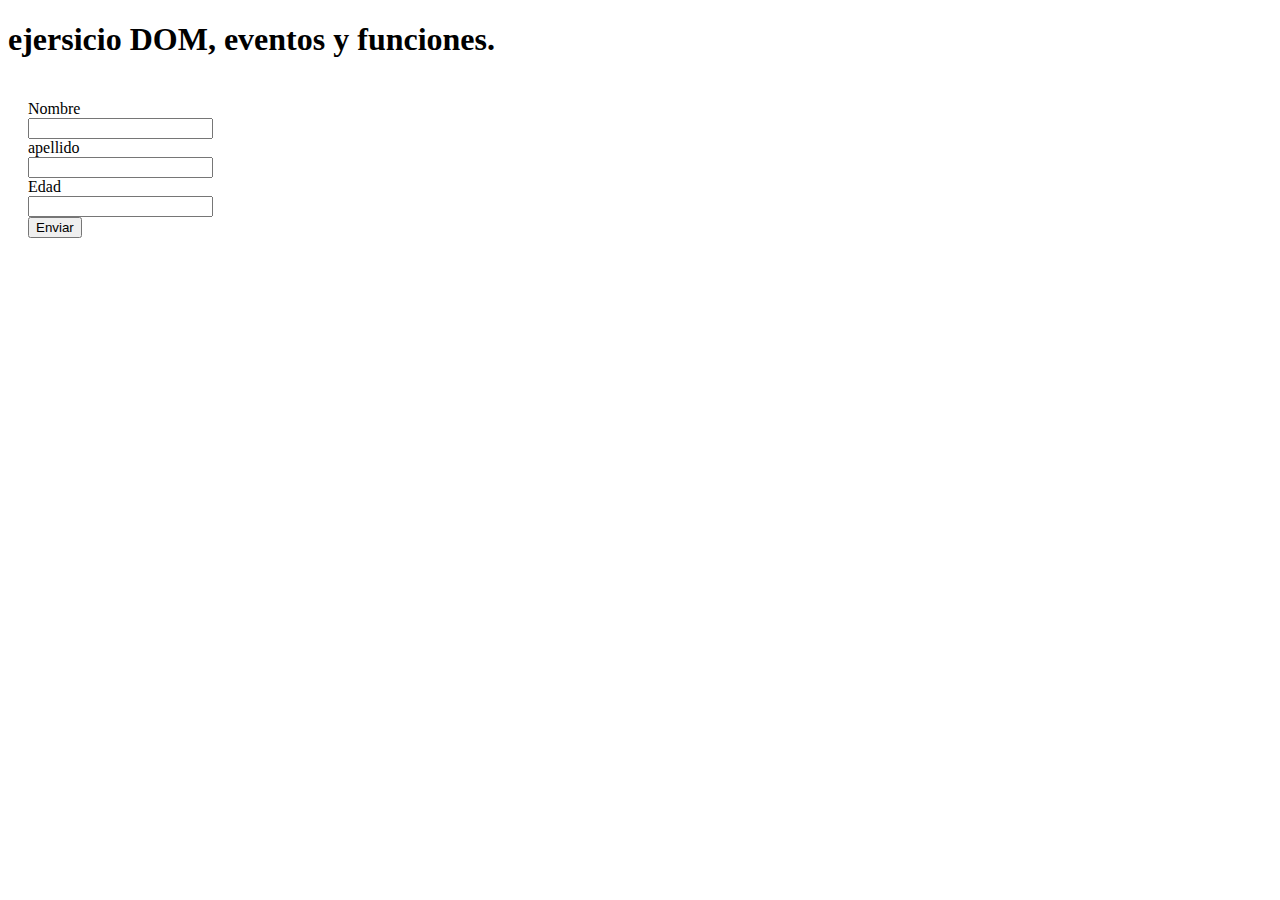
<file: index.html>
<!DOCTYPE html>
<html lang="en">
<head>
    <meta charset="UTF-8">
    <meta http-equiv="X-UA-Compatible" content="IE=edge">
    <meta name="viewport" content="width=device-width, initial-scale=1.0">
    <title>Document</title>
    <script src="js/app.js"></script>
    <style>
        .box{
            width: 250px;
            float: left;
            margin: 20px;
            height: 250px;
        }
        .box_dashed{
            border: 3px dashed black;
            padding: 5px;
        }
    </style>
</head>
<body>
    <h1>ejersicio DOM, eventos y funciones.</h1>
    <div class="box">
        <form action="" action="#" id="formulario" onsubmit="return false">

            <label for="nombre">Nombre</label><br>
            <input type="text"name="nombre" id="nombre"><br>

            <label for="apellidos">apellido</label><br>
            <input type="text" name="apellidos" id="apellidos"><br>

            <label for="edad">Edad</label><br>
            <input type="text" name="edad" id="edad"><br>

            <input type="submit" value="Enviar" id=""><br>


        </form>
    </div>

    <div class="box box_dashed">

        <h3>informacion del Usuario</h3>
        <hr>

        <p id = "p_nombre">
            nombre: <span></span>
        </p>

        <p id = "p_apellido">
            nombre: <span></span>
        </p>

        <p id = "p_edad">
            nombre: <span></span>
        </p>
    </div>
</body>
</html>
</file>
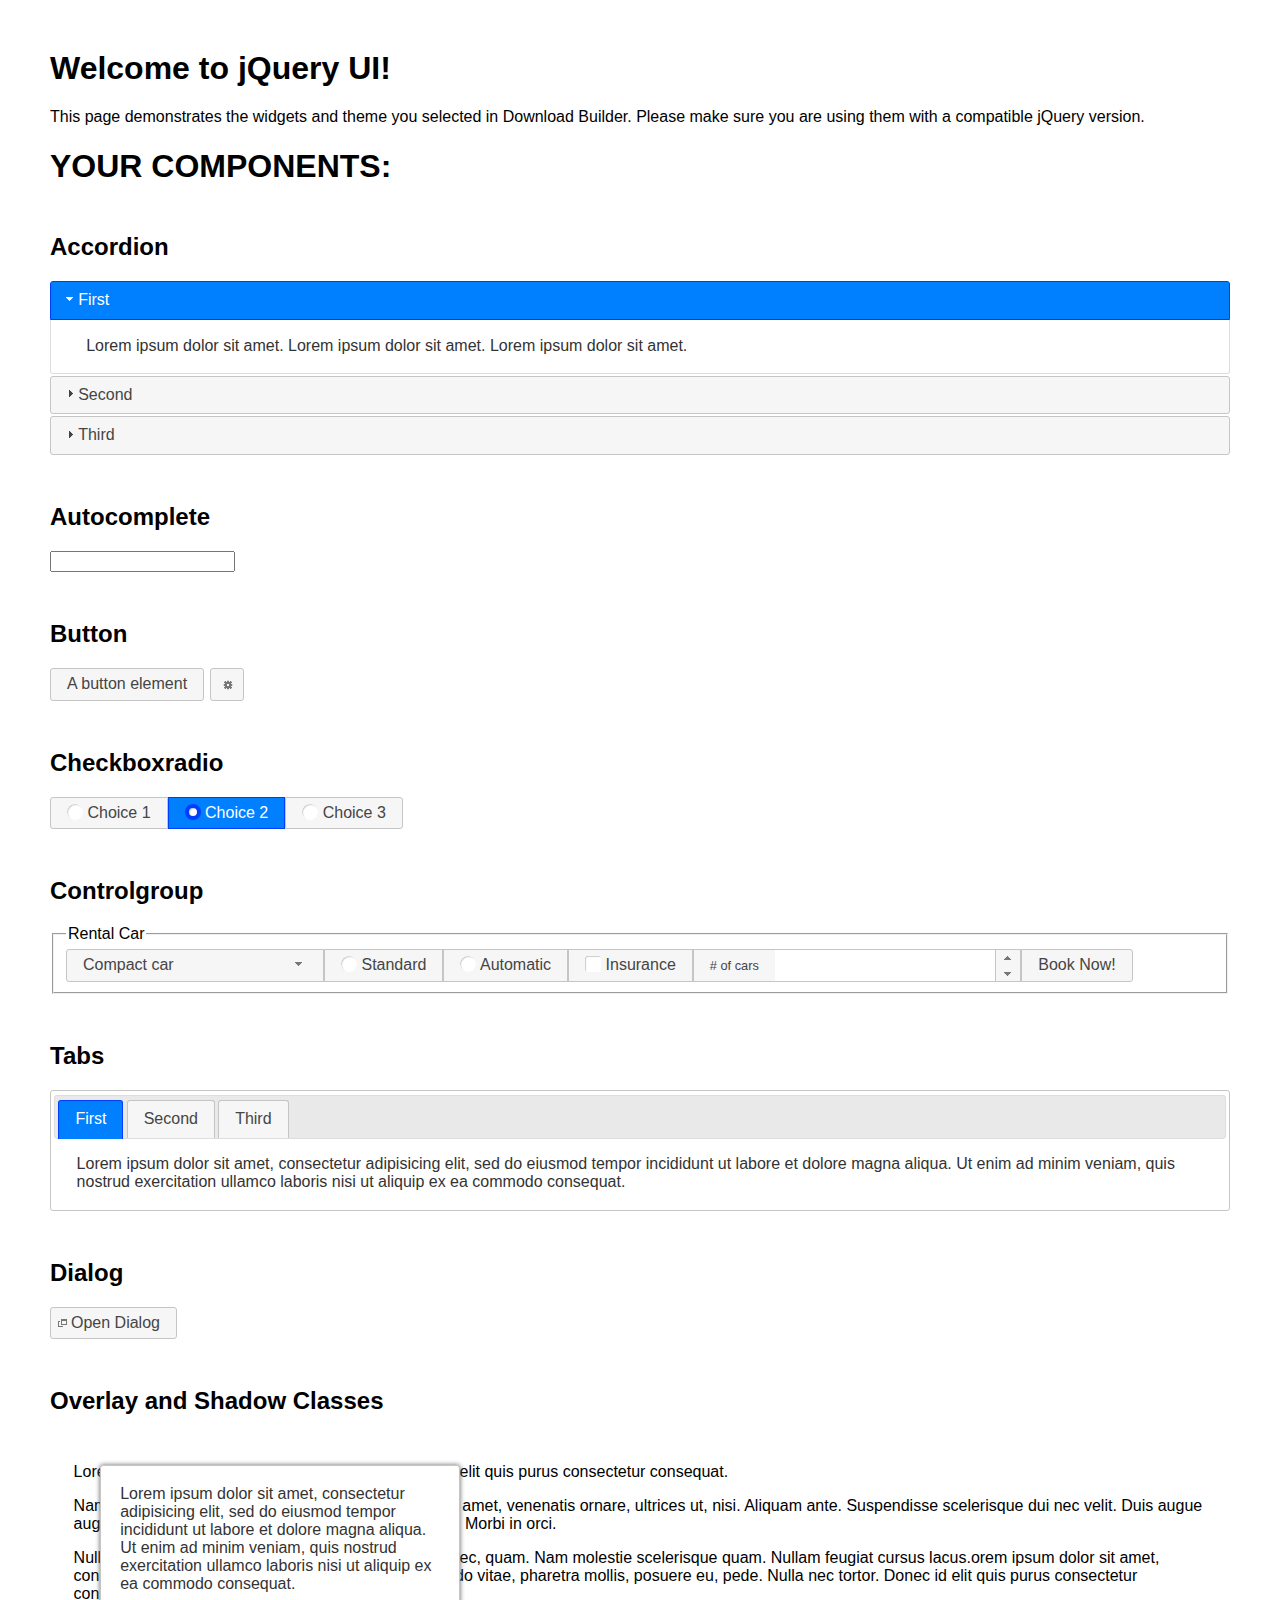
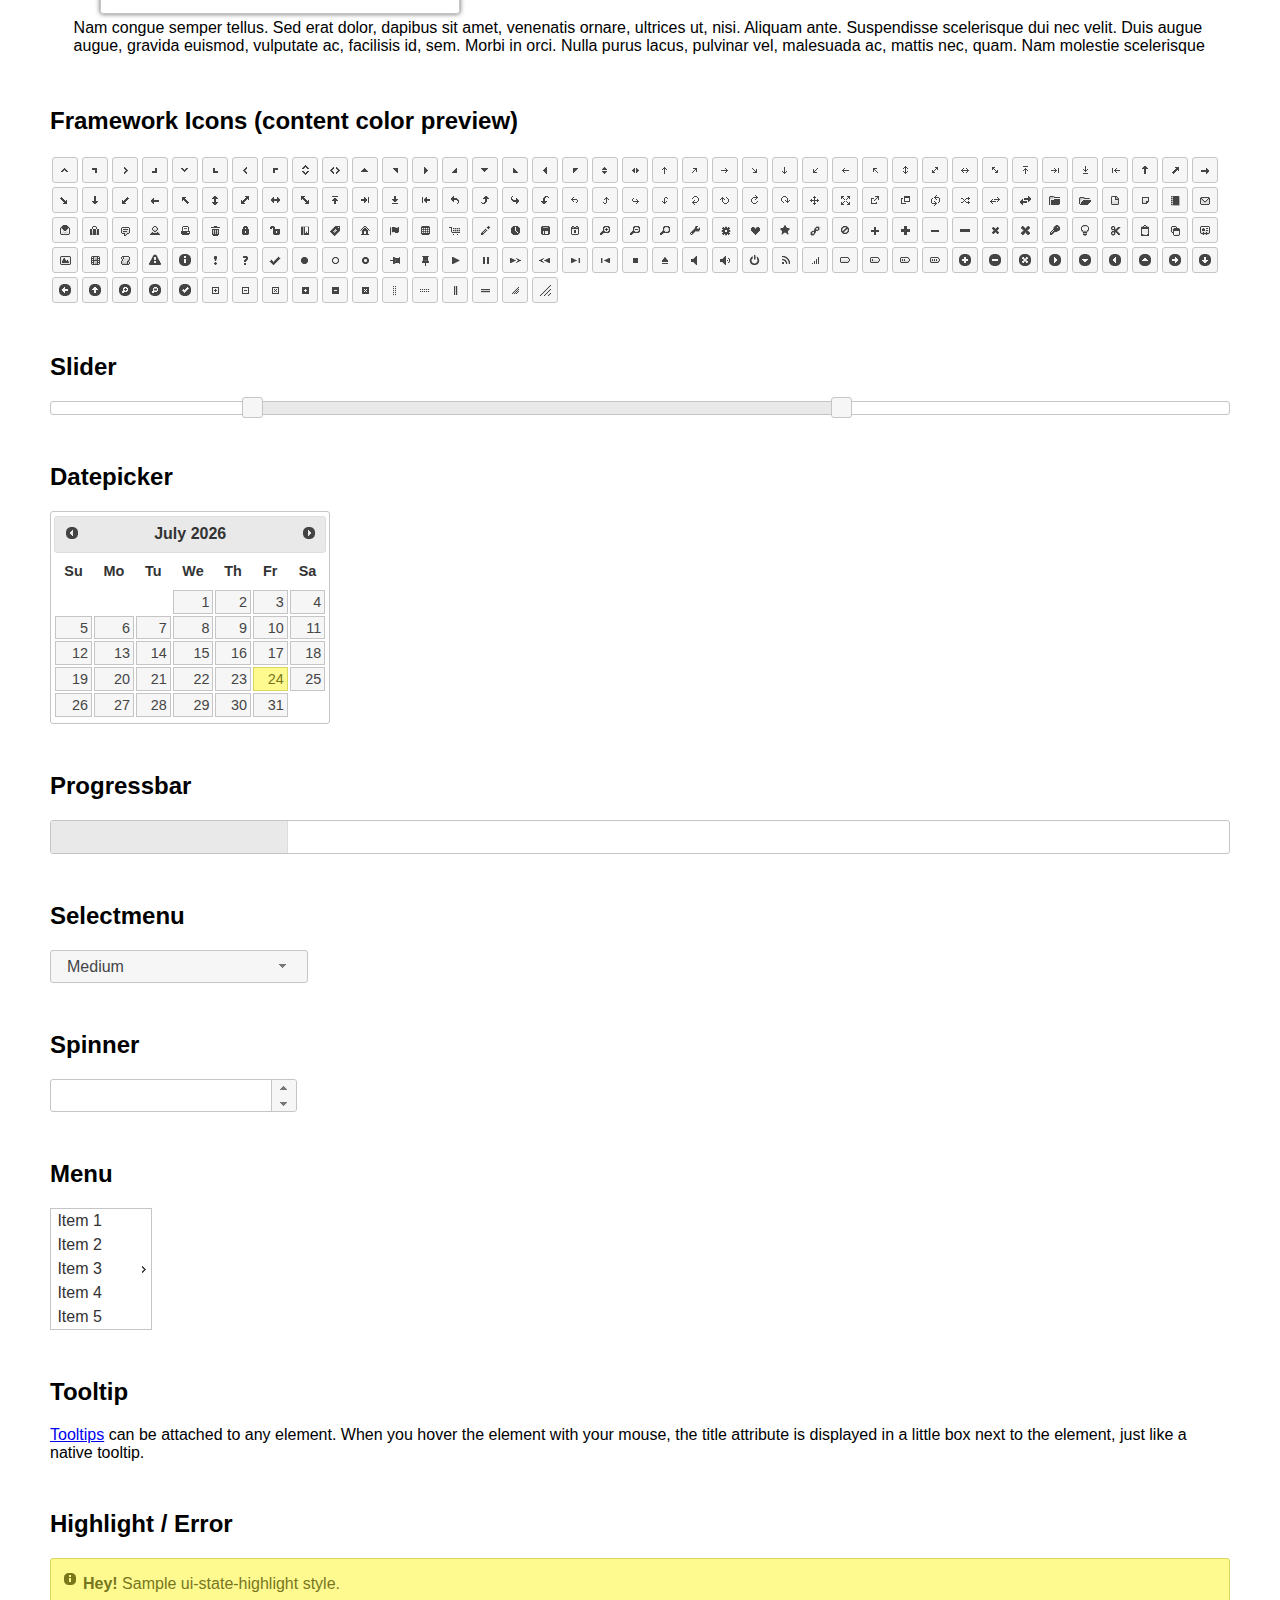
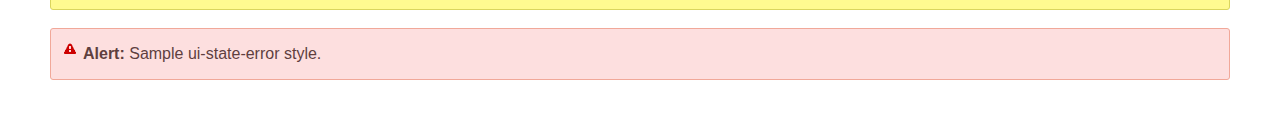
<file: js/jquery-ui-1.12.1/index.html>
<!doctype html>
<html lang="us">
<head>
	<meta charset="utf-8">
	<title>jQuery UI Example Page</title>
	<link href="jquery-ui.css" rel="stylesheet">
	<style>
	body{
		font-family: "Trebuchet MS", sans-serif;
		margin: 50px;
	}
	.demoHeaders {
		margin-top: 2em;
	}
	#dialog-link {
		padding: .4em 1em .4em 20px;
		text-decoration: none;
		position: relative;
	}
	#dialog-link span.ui-icon {
		margin: 0 5px 0 0;
		position: absolute;
		left: .2em;
		top: 50%;
		margin-top: -8px;
	}
	#icons {
		margin: 0;
		padding: 0;
	}
	#icons li {
		margin: 2px;
		position: relative;
		padding: 4px 0;
		cursor: pointer;
		float: left;
		list-style: none;
	}
	#icons span.ui-icon {
		float: left;
		margin: 0 4px;
	}
	.fakewindowcontain .ui-widget-overlay {
		position: absolute;
	}
	select {
		width: 200px;
	}
	</style>
</head>
<body>

<h1>Welcome to jQuery UI!</h1>

<div class="ui-widget">
	<p>This page demonstrates the widgets and theme you selected in Download Builder. Please make sure you are using them with a compatible jQuery version.</p>
</div>

<h1>YOUR COMPONENTS:</h1>


<!-- Accordion -->
<h2 class="demoHeaders">Accordion</h2>
<div id="accordion">
	<h3>First</h3>
	<div>Lorem ipsum dolor sit amet. Lorem ipsum dolor sit amet. Lorem ipsum dolor sit amet.</div>
	<h3>Second</h3>
	<div>Phasellus mattis tincidunt nibh.</div>
	<h3>Third</h3>
	<div>Nam dui erat, auctor a, dignissim quis.</div>
</div>



<!-- Autocomplete -->
<h2 class="demoHeaders">Autocomplete</h2>
<div>
	<input id="autocomplete" title="type &quot;a&quot;">
</div>



<!-- Button -->
<h2 class="demoHeaders">Button</h2>
<button id="button">A button element</button>
<button id="button-icon">An icon-only button</button>



<!-- Checkboxradio -->
<h2 class="demoHeaders">Checkboxradio</h2>
<form style="margin-top: 1em;">
	<div id="radioset">
		<input type="radio" id="radio1" name="radio"><label for="radio1">Choice 1</label>
		<input type="radio" id="radio2" name="radio" checked="checked"><label for="radio2">Choice 2</label>
		<input type="radio" id="radio3" name="radio"><label for="radio3">Choice 3</label>
	</div>
</form>



<!-- Controlgroup -->
<h2 class="demoHeaders">Controlgroup</h2>
<fieldset>
	<legend>Rental Car</legend>
	<div id="controlgroup">
		<select id="car-type">
			<option>Compact car</option>
			<option>Midsize car</option>
			<option>Full size car</option>
			<option>SUV</option>
			<option>Luxury</option>
			<option>Truck</option>
			<option>Van</option>
		</select>
		<label for="transmission-standard">Standard</label>
		<input type="radio" name="transmission" id="transmission-standard">
		<label for="transmission-automatic">Automatic</label>
		<input type="radio" name="transmission" id="transmission-automatic">
		<label for="insurance">Insurance</label>
		<input type="checkbox" name="insurance" id="insurance">
		<label for="horizontal-spinner" class="ui-controlgroup-label"># of cars</label>
		<input id="horizontal-spinner" class="ui-spinner-input">
		<button>Book Now!</button>
	</div>
</fieldset>



<!-- Tabs -->
<h2 class="demoHeaders">Tabs</h2>
<div id="tabs">
	<ul>
		<li><a href="#tabs-1">First</a></li>
		<li><a href="#tabs-2">Second</a></li>
		<li><a href="#tabs-3">Third</a></li>
	</ul>
	<div id="tabs-1">Lorem ipsum dolor sit amet, consectetur adipisicing elit, sed do eiusmod tempor incididunt ut labore et dolore magna aliqua. Ut enim ad minim veniam, quis nostrud exercitation ullamco laboris nisi ut aliquip ex ea commodo consequat.</div>
	<div id="tabs-2">Phasellus mattis tincidunt nibh. Cras orci urna, blandit id, pretium vel, aliquet ornare, felis. Maecenas scelerisque sem non nisl. Fusce sed lorem in enim dictum bibendum.</div>
	<div id="tabs-3">Nam dui erat, auctor a, dignissim quis, sollicitudin eu, felis. Pellentesque nisi urna, interdum eget, sagittis et, consequat vestibulum, lacus. Mauris porttitor ullamcorper augue.</div>
</div>



<h2 class="demoHeaders">Dialog</h2>
<p>
	<button id="dialog-link" class="ui-button ui-corner-all ui-widget">
		<span class="ui-icon ui-icon-newwin"></span>Open Dialog
	</button>
</p>

<h2 class="demoHeaders">Overlay and Shadow Classes</h2>
<div style="position: relative; width: 96%; height: 200px; padding:1% 2%; overflow:hidden;" class="fakewindowcontain">
	<p>Lorem ipsum dolor sit amet,  Nulla nec tortor. Donec id elit quis purus consectetur consequat. </p><p>Nam congue semper tellus. Sed erat dolor, dapibus sit amet, venenatis ornare, ultrices ut, nisi. Aliquam ante. Suspendisse scelerisque dui nec velit. Duis augue augue, gravida euismod, vulputate ac, facilisis id, sem. Morbi in orci. </p><p>Nulla purus lacus, pulvinar vel, malesuada ac, mattis nec, quam. Nam molestie scelerisque quam. Nullam feugiat cursus lacus.orem ipsum dolor sit amet, consectetur adipiscing elit. Donec libero risus, commodo vitae, pharetra mollis, posuere eu, pede. Nulla nec tortor. Donec id elit quis purus consectetur consequat. </p><p>Nam congue semper tellus. Sed erat dolor, dapibus sit amet, venenatis ornare, ultrices ut, nisi. Aliquam ante. Suspendisse scelerisque dui nec velit. Duis augue augue, gravida euismod, vulputate ac, facilisis id, sem. Morbi in orci. Nulla purus lacus, pulvinar vel, malesuada ac, mattis nec, quam. Nam molestie scelerisque quam. </p><p>Nullam feugiat cursus lacus.orem ipsum dolor sit amet, consectetur adipiscing elit. Donec libero risus, commodo vitae, pharetra mollis, posuere eu, pede. Nulla nec tortor. Donec id elit quis purus consectetur consequat. Nam congue semper tellus. Sed erat dolor, dapibus sit amet, venenatis ornare, ultrices ut, nisi. Aliquam ante. </p><p>Suspendisse scelerisque dui nec velit. Duis augue augue, gravida euismod, vulputate ac, facilisis id, sem. Morbi in orci. Nulla purus lacus, pulvinar vel, malesuada ac, mattis nec, quam. Nam molestie scelerisque quam. Nullam feugiat cursus lacus.orem ipsum dolor sit amet, consectetur adipiscing elit. Donec libero risus, commodo vitae, pharetra mollis, posuere eu, pede. Nulla nec tortor. Donec id elit quis purus consectetur consequat. Nam congue semper tellus. Sed erat dolor, dapibus sit amet, venenatis ornare, ultrices ut, nisi. </p>

	<!-- ui-dialog -->
	<div class="ui-widget-overlay ui-front"></div>
	<div style="position: absolute; width: 320px; left: 50px; top: 30px; padding: 1.2em" class="ui-widget ui-front ui-widget-content ui-corner-all ui-widget-shadow">
		Lorem ipsum dolor sit amet, consectetur adipisicing elit, sed do eiusmod tempor incididunt ut labore et dolore magna aliqua. Ut enim ad minim veniam, quis nostrud exercitation ullamco laboris nisi ut aliquip ex ea commodo consequat.
	</div>

</div>

<!-- ui-dialog -->
<div id="dialog" title="Dialog Title">
	<p>Lorem ipsum dolor sit amet, consectetur adipisicing elit, sed do eiusmod tempor incididunt ut labore et dolore magna aliqua. Ut enim ad minim veniam, quis nostrud exercitation ullamco laboris nisi ut aliquip ex ea commodo consequat.</p>
</div>



<h2 class="demoHeaders">Framework Icons (content color preview)</h2>
<ul id="icons" class="ui-widget ui-helper-clearfix">
	<li class="ui-state-default ui-corner-all" title=".ui-icon-caret-1-n"><span class="ui-icon ui-icon-caret-1-n"></span></li>
	<li class="ui-state-default ui-corner-all" title=".ui-icon-caret-1-ne"><span class="ui-icon ui-icon-caret-1-ne"></span></li>
	<li class="ui-state-default ui-corner-all" title=".ui-icon-caret-1-e"><span class="ui-icon ui-icon-caret-1-e"></span></li>
	<li class="ui-state-default ui-corner-all" title=".ui-icon-caret-1-se"><span class="ui-icon ui-icon-caret-1-se"></span></li>
	<li class="ui-state-default ui-corner-all" title=".ui-icon-caret-1-s"><span class="ui-icon ui-icon-caret-1-s"></span></li>
	<li class="ui-state-default ui-corner-all" title=".ui-icon-caret-1-sw"><span class="ui-icon ui-icon-caret-1-sw"></span></li>
	<li class="ui-state-default ui-corner-all" title=".ui-icon-caret-1-w"><span class="ui-icon ui-icon-caret-1-w"></span></li>
	<li class="ui-state-default ui-corner-all" title=".ui-icon-caret-1-nw"><span class="ui-icon ui-icon-caret-1-nw"></span></li>
	<li class="ui-state-default ui-corner-all" title=".ui-icon-caret-2-n-s"><span class="ui-icon ui-icon-caret-2-n-s"></span></li>
	<li class="ui-state-default ui-corner-all" title=".ui-icon-caret-2-e-w"><span class="ui-icon ui-icon-caret-2-e-w"></span></li>
	<li class="ui-state-default ui-corner-all" title=".ui-icon-triangle-1-n"><span class="ui-icon ui-icon-triangle-1-n"></span></li>
	<li class="ui-state-default ui-corner-all" title=".ui-icon-triangle-1-ne"><span class="ui-icon ui-icon-triangle-1-ne"></span></li>
	<li class="ui-state-default ui-corner-all" title=".ui-icon-triangle-1-e"><span class="ui-icon ui-icon-triangle-1-e"></span></li>
	<li class="ui-state-default ui-corner-all" title=".ui-icon-triangle-1-se"><span class="ui-icon ui-icon-triangle-1-se"></span></li>
	<li class="ui-state-default ui-corner-all" title=".ui-icon-triangle-1-s"><span class="ui-icon ui-icon-triangle-1-s"></span></li>
	<li class="ui-state-default ui-corner-all" title=".ui-icon-triangle-1-sw"><span class="ui-icon ui-icon-triangle-1-sw"></span></li>
	<li class="ui-state-default ui-corner-all" title=".ui-icon-triangle-1-w"><span class="ui-icon ui-icon-triangle-1-w"></span></li>
	<li class="ui-state-default ui-corner-all" title=".ui-icon-triangle-1-nw"><span class="ui-icon ui-icon-triangle-1-nw"></span></li>
	<li class="ui-state-default ui-corner-all" title=".ui-icon-triangle-2-n-s"><span class="ui-icon ui-icon-triangle-2-n-s"></span></li>
	<li class="ui-state-default ui-corner-all" title=".ui-icon-triangle-2-e-w"><span class="ui-icon ui-icon-triangle-2-e-w"></span></li>
	<li class="ui-state-default ui-corner-all" title=".ui-icon-arrow-1-n"><span class="ui-icon ui-icon-arrow-1-n"></span></li>
	<li class="ui-state-default ui-corner-all" title=".ui-icon-arrow-1-ne"><span class="ui-icon ui-icon-arrow-1-ne"></span></li>
	<li class="ui-state-default ui-corner-all" title=".ui-icon-arrow-1-e"><span class="ui-icon ui-icon-arrow-1-e"></span></li>
	<li class="ui-state-default ui-corner-all" title=".ui-icon-arrow-1-se"><span class="ui-icon ui-icon-arrow-1-se"></span></li>
	<li class="ui-state-default ui-corner-all" title=".ui-icon-arrow-1-s"><span class="ui-icon ui-icon-arrow-1-s"></span></li>
	<li class="ui-state-default ui-corner-all" title=".ui-icon-arrow-1-sw"><span class="ui-icon ui-icon-arrow-1-sw"></span></li>
	<li class="ui-state-default ui-corner-all" title=".ui-icon-arrow-1-w"><span class="ui-icon ui-icon-arrow-1-w"></span></li>
	<li class="ui-state-default ui-corner-all" title=".ui-icon-arrow-1-nw"><span class="ui-icon ui-icon-arrow-1-nw"></span></li>
	<li class="ui-state-default ui-corner-all" title=".ui-icon-arrow-2-n-s"><span class="ui-icon ui-icon-arrow-2-n-s"></span></li>
	<li class="ui-state-default ui-corner-all" title=".ui-icon-arrow-2-ne-sw"><span class="ui-icon ui-icon-arrow-2-ne-sw"></span></li>
	<li class="ui-state-default ui-corner-all" title=".ui-icon-arrow-2-e-w"><span class="ui-icon ui-icon-arrow-2-e-w"></span></li>
	<li class="ui-state-default ui-corner-all" title=".ui-icon-arrow-2-se-nw"><span class="ui-icon ui-icon-arrow-2-se-nw"></span></li>
	<li class="ui-state-default ui-corner-all" title=".ui-icon-arrowstop-1-n"><span class="ui-icon ui-icon-arrowstop-1-n"></span></li>
	<li class="ui-state-default ui-corner-all" title=".ui-icon-arrowstop-1-e"><span class="ui-icon ui-icon-arrowstop-1-e"></span></li>
	<li class="ui-state-default ui-corner-all" title=".ui-icon-arrowstop-1-s"><span class="ui-icon ui-icon-arrowstop-1-s"></span></li>
	<li class="ui-state-default ui-corner-all" title=".ui-icon-arrowstop-1-w"><span class="ui-icon ui-icon-arrowstop-1-w"></span></li>
	<li class="ui-state-default ui-corner-all" title=".ui-icon-arrowthick-1-n"><span class="ui-icon ui-icon-arrowthick-1-n"></span></li>
	<li class="ui-state-default ui-corner-all" title=".ui-icon-arrowthick-1-ne"><span class="ui-icon ui-icon-arrowthick-1-ne"></span></li>
	<li class="ui-state-default ui-corner-all" title=".ui-icon-arrowthick-1-e"><span class="ui-icon ui-icon-arrowthick-1-e"></span></li>
	<li class="ui-state-default ui-corner-all" title=".ui-icon-arrowthick-1-se"><span class="ui-icon ui-icon-arrowthick-1-se"></span></li>
	<li class="ui-state-default ui-corner-all" title=".ui-icon-arrowthick-1-s"><span class="ui-icon ui-icon-arrowthick-1-s"></span></li>
	<li class="ui-state-default ui-corner-all" title=".ui-icon-arrowthick-1-sw"><span class="ui-icon ui-icon-arrowthick-1-sw"></span></li>
	<li class="ui-state-default ui-corner-all" title=".ui-icon-arrowthick-1-w"><span class="ui-icon ui-icon-arrowthick-1-w"></span></li>
	<li class="ui-state-default ui-corner-all" title=".ui-icon-arrowthick-1-nw"><span class="ui-icon ui-icon-arrowthick-1-nw"></span></li>
	<li class="ui-state-default ui-corner-all" title=".ui-icon-arrowthick-2-n-s"><span class="ui-icon ui-icon-arrowthick-2-n-s"></span></li>
	<li class="ui-state-default ui-corner-all" title=".ui-icon-arrowthick-2-ne-sw"><span class="ui-icon ui-icon-arrowthick-2-ne-sw"></span></li>
	<li class="ui-state-default ui-corner-all" title=".ui-icon-arrowthick-2-e-w"><span class="ui-icon ui-icon-arrowthick-2-e-w"></span></li>
	<li class="ui-state-default ui-corner-all" title=".ui-icon-arrowthick-2-se-nw"><span class="ui-icon ui-icon-arrowthick-2-se-nw"></span></li>
	<li class="ui-state-default ui-corner-all" title=".ui-icon-arrowthickstop-1-n"><span class="ui-icon ui-icon-arrowthickstop-1-n"></span></li>
	<li class="ui-state-default ui-corner-all" title=".ui-icon-arrowthickstop-1-e"><span class="ui-icon ui-icon-arrowthickstop-1-e"></span></li>
	<li class="ui-state-default ui-corner-all" title=".ui-icon-arrowthickstop-1-s"><span class="ui-icon ui-icon-arrowthickstop-1-s"></span></li>
	<li class="ui-state-default ui-corner-all" title=".ui-icon-arrowthickstop-1-w"><span class="ui-icon ui-icon-arrowthickstop-1-w"></span></li>
	<li class="ui-state-default ui-corner-all" title=".ui-icon-arrowreturnthick-1-w"><span class="ui-icon ui-icon-arrowreturnthick-1-w"></span></li>
	<li class="ui-state-default ui-corner-all" title=".ui-icon-arrowreturnthick-1-n"><span class="ui-icon ui-icon-arrowreturnthick-1-n"></span></li>
	<li class="ui-state-default ui-corner-all" title=".ui-icon-arrowreturnthick-1-e"><span class="ui-icon ui-icon-arrowreturnthick-1-e"></span></li>
	<li class="ui-state-default ui-corner-all" title=".ui-icon-arrowreturnthick-1-s"><span class="ui-icon ui-icon-arrowreturnthick-1-s"></span></li>
	<li class="ui-state-default ui-corner-all" title=".ui-icon-arrowreturn-1-w"><span class="ui-icon ui-icon-arrowreturn-1-w"></span></li>
	<li class="ui-state-default ui-corner-all" title=".ui-icon-arrowreturn-1-n"><span class="ui-icon ui-icon-arrowreturn-1-n"></span></li>
	<li class="ui-state-default ui-corner-all" title=".ui-icon-arrowreturn-1-e"><span class="ui-icon ui-icon-arrowreturn-1-e"></span></li>
	<li class="ui-state-default ui-corner-all" title=".ui-icon-arrowreturn-1-s"><span class="ui-icon ui-icon-arrowreturn-1-s"></span></li>
	<li class="ui-state-default ui-corner-all" title=".ui-icon-arrowrefresh-1-w"><span class="ui-icon ui-icon-arrowrefresh-1-w"></span></li>
	<li class="ui-state-default ui-corner-all" title=".ui-icon-arrowrefresh-1-n"><span class="ui-icon ui-icon-arrowrefresh-1-n"></span></li>
	<li class="ui-state-default ui-corner-all" title=".ui-icon-arrowrefresh-1-e"><span class="ui-icon ui-icon-arrowrefresh-1-e"></span></li>
	<li class="ui-state-default ui-corner-all" title=".ui-icon-arrowrefresh-1-s"><span class="ui-icon ui-icon-arrowrefresh-1-s"></span></li>
	<li class="ui-state-default ui-corner-all" title=".ui-icon-arrow-4"><span class="ui-icon ui-icon-arrow-4"></span></li>
	<li class="ui-state-default ui-corner-all" title=".ui-icon-arrow-4-diag"><span class="ui-icon ui-icon-arrow-4-diag"></span></li>
	<li class="ui-state-default ui-corner-all" title=".ui-icon-extlink"><span class="ui-icon ui-icon-extlink"></span></li>
	<li class="ui-state-default ui-corner-all" title=".ui-icon-newwin"><span class="ui-icon ui-icon-newwin"></span></li>
	<li class="ui-state-default ui-corner-all" title=".ui-icon-refresh"><span class="ui-icon ui-icon-refresh"></span></li>
	<li class="ui-state-default ui-corner-all" title=".ui-icon-shuffle"><span class="ui-icon ui-icon-shuffle"></span></li>
	<li class="ui-state-default ui-corner-all" title=".ui-icon-transfer-e-w"><span class="ui-icon ui-icon-transfer-e-w"></span></li>
	<li class="ui-state-default ui-corner-all" title=".ui-icon-transferthick-e-w"><span class="ui-icon ui-icon-transferthick-e-w"></span></li>
	<li class="ui-state-default ui-corner-all" title=".ui-icon-folder-collapsed"><span class="ui-icon ui-icon-folder-collapsed"></span></li>
	<li class="ui-state-default ui-corner-all" title=".ui-icon-folder-open"><span class="ui-icon ui-icon-folder-open"></span></li>
	<li class="ui-state-default ui-corner-all" title=".ui-icon-document"><span class="ui-icon ui-icon-document"></span></li>
	<li class="ui-state-default ui-corner-all" title=".ui-icon-document-b"><span class="ui-icon ui-icon-document-b"></span></li>
	<li class="ui-state-default ui-corner-all" title=".ui-icon-note"><span class="ui-icon ui-icon-note"></span></li>
	<li class="ui-state-default ui-corner-all" title=".ui-icon-mail-closed"><span class="ui-icon ui-icon-mail-closed"></span></li>
	<li class="ui-state-default ui-corner-all" title=".ui-icon-mail-open"><span class="ui-icon ui-icon-mail-open"></span></li>
	<li class="ui-state-default ui-corner-all" title=".ui-icon-suitcase"><span class="ui-icon ui-icon-suitcase"></span></li>
	<li class="ui-state-default ui-corner-all" title=".ui-icon-comment"><span class="ui-icon ui-icon-comment"></span></li>
	<li class="ui-state-default ui-corner-all" title=".ui-icon-person"><span class="ui-icon ui-icon-person"></span></li>
	<li class="ui-state-default ui-corner-all" title=".ui-icon-print"><span class="ui-icon ui-icon-print"></span></li>
	<li class="ui-state-default ui-corner-all" title=".ui-icon-trash"><span class="ui-icon ui-icon-trash"></span></li>
	<li class="ui-state-default ui-corner-all" title=".ui-icon-locked"><span class="ui-icon ui-icon-locked"></span></li>
	<li class="ui-state-default ui-corner-all" title=".ui-icon-unlocked"><span class="ui-icon ui-icon-unlocked"></span></li>
	<li class="ui-state-default ui-corner-all" title=".ui-icon-bookmark"><span class="ui-icon ui-icon-bookmark"></span></li>
	<li class="ui-state-default ui-corner-all" title=".ui-icon-tag"><span class="ui-icon ui-icon-tag"></span></li>
	<li class="ui-state-default ui-corner-all" title=".ui-icon-home"><span class="ui-icon ui-icon-home"></span></li>
	<li class="ui-state-default ui-corner-all" title=".ui-icon-flag"><span class="ui-icon ui-icon-flag"></span></li>
	<li class="ui-state-default ui-corner-all" title=".ui-icon-calculator"><span class="ui-icon ui-icon-calculator"></span></li>
	<li class="ui-state-default ui-corner-all" title=".ui-icon-cart"><span class="ui-icon ui-icon-cart"></span></li>
	<li class="ui-state-default ui-corner-all" title=".ui-icon-pencil"><span class="ui-icon ui-icon-pencil"></span></li>
	<li class="ui-state-default ui-corner-all" title=".ui-icon-clock"><span class="ui-icon ui-icon-clock"></span></li>
	<li class="ui-state-default ui-corner-all" title=".ui-icon-disk"><span class="ui-icon ui-icon-disk"></span></li>
	<li class="ui-state-default ui-corner-all" title=".ui-icon-calendar"><span class="ui-icon ui-icon-calendar"></span></li>
	<li class="ui-state-default ui-corner-all" title=".ui-icon-zoomin"><span class="ui-icon ui-icon-zoomin"></span></li>
	<li class="ui-state-default ui-corner-all" title=".ui-icon-zoomout"><span class="ui-icon ui-icon-zoomout"></span></li>
	<li class="ui-state-default ui-corner-all" title=".ui-icon-search"><span class="ui-icon ui-icon-search"></span></li>
	<li class="ui-state-default ui-corner-all" title=".ui-icon-wrench"><span class="ui-icon ui-icon-wrench"></span></li>
	<li class="ui-state-default ui-corner-all" title=".ui-icon-gear"><span class="ui-icon ui-icon-gear"></span></li>
	<li class="ui-state-default ui-corner-all" title=".ui-icon-heart"><span class="ui-icon ui-icon-heart"></span></li>
	<li class="ui-state-default ui-corner-all" title=".ui-icon-star"><span class="ui-icon ui-icon-star"></span></li>
	<li class="ui-state-default ui-corner-all" title=".ui-icon-link"><span class="ui-icon ui-icon-link"></span></li>
	<li class="ui-state-default ui-corner-all" title=".ui-icon-cancel"><span class="ui-icon ui-icon-cancel"></span></li>
	<li class="ui-state-default ui-corner-all" title=".ui-icon-plus"><span class="ui-icon ui-icon-plus"></span></li>
	<li class="ui-state-default ui-corner-all" title=".ui-icon-plusthick"><span class="ui-icon ui-icon-plusthick"></span></li>
	<li class="ui-state-default ui-corner-all" title=".ui-icon-minus"><span class="ui-icon ui-icon-minus"></span></li>
	<li class="ui-state-default ui-corner-all" title=".ui-icon-minusthick"><span class="ui-icon ui-icon-minusthick"></span></li>
	<li class="ui-state-default ui-corner-all" title=".ui-icon-close"><span class="ui-icon ui-icon-close"></span></li>
	<li class="ui-state-default ui-corner-all" title=".ui-icon-closethick"><span class="ui-icon ui-icon-closethick"></span></li>
	<li class="ui-state-default ui-corner-all" title=".ui-icon-key"><span class="ui-icon ui-icon-key"></span></li>
	<li class="ui-state-default ui-corner-all" title=".ui-icon-lightbulb"><span class="ui-icon ui-icon-lightbulb"></span></li>
	<li class="ui-state-default ui-corner-all" title=".ui-icon-scissors"><span class="ui-icon ui-icon-scissors"></span></li>
	<li class="ui-state-default ui-corner-all" title=".ui-icon-clipboard"><span class="ui-icon ui-icon-clipboard"></span></li>
	<li class="ui-state-default ui-corner-all" title=".ui-icon-copy"><span class="ui-icon ui-icon-copy"></span></li>
	<li class="ui-state-default ui-corner-all" title=".ui-icon-contact"><span class="ui-icon ui-icon-contact"></span></li>
	<li class="ui-state-default ui-corner-all" title=".ui-icon-image"><span class="ui-icon ui-icon-image"></span></li>
	<li class="ui-state-default ui-corner-all" title=".ui-icon-video"><span class="ui-icon ui-icon-video"></span></li>
	<li class="ui-state-default ui-corner-all" title=".ui-icon-script"><span class="ui-icon ui-icon-script"></span></li>
	<li class="ui-state-default ui-corner-all" title=".ui-icon-alert"><span class="ui-icon ui-icon-alert"></span></li>
	<li class="ui-state-default ui-corner-all" title=".ui-icon-info"><span class="ui-icon ui-icon-info"></span></li>
	<li class="ui-state-default ui-corner-all" title=".ui-icon-notice"><span class="ui-icon ui-icon-notice"></span></li>
	<li class="ui-state-default ui-corner-all" title=".ui-icon-help"><span class="ui-icon ui-icon-help"></span></li>
	<li class="ui-state-default ui-corner-all" title=".ui-icon-check"><span class="ui-icon ui-icon-check"></span></li>
	<li class="ui-state-default ui-corner-all" title=".ui-icon-bullet"><span class="ui-icon ui-icon-bullet"></span></li>
	<li class="ui-state-default ui-corner-all" title=".ui-icon-radio-off"><span class="ui-icon ui-icon-radio-off"></span></li>
	<li class="ui-state-default ui-corner-all" title=".ui-icon-radio-on"><span class="ui-icon ui-icon-radio-on"></span></li>
	<li class="ui-state-default ui-corner-all" title=".ui-icon-pin-w"><span class="ui-icon ui-icon-pin-w"></span></li>
	<li class="ui-state-default ui-corner-all" title=".ui-icon-pin-s"><span class="ui-icon ui-icon-pin-s"></span></li>
	<li class="ui-state-default ui-corner-all" title=".ui-icon-play"><span class="ui-icon ui-icon-play"></span></li>
	<li class="ui-state-default ui-corner-all" title=".ui-icon-pause"><span class="ui-icon ui-icon-pause"></span></li>
	<li class="ui-state-default ui-corner-all" title=".ui-icon-seek-next"><span class="ui-icon ui-icon-seek-next"></span></li>
	<li class="ui-state-default ui-corner-all" title=".ui-icon-seek-prev"><span class="ui-icon ui-icon-seek-prev"></span></li>
	<li class="ui-state-default ui-corner-all" title=".ui-icon-seek-end"><span class="ui-icon ui-icon-seek-end"></span></li>
	<li class="ui-state-default ui-corner-all" title=".ui-icon-seek-first"><span class="ui-icon ui-icon-seek-first"></span></li>
	<li class="ui-state-default ui-corner-all" title=".ui-icon-stop"><span class="ui-icon ui-icon-stop"></span></li>
	<li class="ui-state-default ui-corner-all" title=".ui-icon-eject"><span class="ui-icon ui-icon-eject"></span></li>
	<li class="ui-state-default ui-corner-all" title=".ui-icon-volume-off"><span class="ui-icon ui-icon-volume-off"></span></li>
	<li class="ui-state-default ui-corner-all" title=".ui-icon-volume-on"><span class="ui-icon ui-icon-volume-on"></span></li>
	<li class="ui-state-default ui-corner-all" title=".ui-icon-power"><span class="ui-icon ui-icon-power"></span></li>
	<li class="ui-state-default ui-corner-all" title=".ui-icon-signal-diag"><span class="ui-icon ui-icon-signal-diag"></span></li>
	<li class="ui-state-default ui-corner-all" title=".ui-icon-signal"><span class="ui-icon ui-icon-signal"></span></li>
	<li class="ui-state-default ui-corner-all" title=".ui-icon-battery-0"><span class="ui-icon ui-icon-battery-0"></span></li>
	<li class="ui-state-default ui-corner-all" title=".ui-icon-battery-1"><span class="ui-icon ui-icon-battery-1"></span></li>
	<li class="ui-state-default ui-corner-all" title=".ui-icon-battery-2"><span class="ui-icon ui-icon-battery-2"></span></li>
	<li class="ui-state-default ui-corner-all" title=".ui-icon-battery-3"><span class="ui-icon ui-icon-battery-3"></span></li>
	<li class="ui-state-default ui-corner-all" title=".ui-icon-circle-plus"><span class="ui-icon ui-icon-circle-plus"></span></li>
	<li class="ui-state-default ui-corner-all" title=".ui-icon-circle-minus"><span class="ui-icon ui-icon-circle-minus"></span></li>
	<li class="ui-state-default ui-corner-all" title=".ui-icon-circle-close"><span class="ui-icon ui-icon-circle-close"></span></li>
	<li class="ui-state-default ui-corner-all" title=".ui-icon-circle-triangle-e"><span class="ui-icon ui-icon-circle-triangle-e"></span></li>
	<li class="ui-state-default ui-corner-all" title=".ui-icon-circle-triangle-s"><span class="ui-icon ui-icon-circle-triangle-s"></span></li>
	<li class="ui-state-default ui-corner-all" title=".ui-icon-circle-triangle-w"><span class="ui-icon ui-icon-circle-triangle-w"></span></li>
	<li class="ui-state-default ui-corner-all" title=".ui-icon-circle-triangle-n"><span class="ui-icon ui-icon-circle-triangle-n"></span></li>
	<li class="ui-state-default ui-corner-all" title=".ui-icon-circle-arrow-e"><span class="ui-icon ui-icon-circle-arrow-e"></span></li>
	<li class="ui-state-default ui-corner-all" title=".ui-icon-circle-arrow-s"><span class="ui-icon ui-icon-circle-arrow-s"></span></li>
	<li class="ui-state-default ui-corner-all" title=".ui-icon-circle-arrow-w"><span class="ui-icon ui-icon-circle-arrow-w"></span></li>
	<li class="ui-state-default ui-corner-all" title=".ui-icon-circle-arrow-n"><span class="ui-icon ui-icon-circle-arrow-n"></span></li>
	<li class="ui-state-default ui-corner-all" title=".ui-icon-circle-zoomin"><span class="ui-icon ui-icon-circle-zoomin"></span></li>
	<li class="ui-state-default ui-corner-all" title=".ui-icon-circle-zoomout"><span class="ui-icon ui-icon-circle-zoomout"></span></li>
	<li class="ui-state-default ui-corner-all" title=".ui-icon-circle-check"><span class="ui-icon ui-icon-circle-check"></span></li>
	<li class="ui-state-default ui-corner-all" title=".ui-icon-circlesmall-plus"><span class="ui-icon ui-icon-circlesmall-plus"></span></li>
	<li class="ui-state-default ui-corner-all" title=".ui-icon-circlesmall-minus"><span class="ui-icon ui-icon-circlesmall-minus"></span></li>
	<li class="ui-state-default ui-corner-all" title=".ui-icon-circlesmall-close"><span class="ui-icon ui-icon-circlesmall-close"></span></li>
	<li class="ui-state-default ui-corner-all" title=".ui-icon-squaresmall-plus"><span class="ui-icon ui-icon-squaresmall-plus"></span></li>
	<li class="ui-state-default ui-corner-all" title=".ui-icon-squaresmall-minus"><span class="ui-icon ui-icon-squaresmall-minus"></span></li>
	<li class="ui-state-default ui-corner-all" title=".ui-icon-squaresmall-close"><span class="ui-icon ui-icon-squaresmall-close"></span></li>
	<li class="ui-state-default ui-corner-all" title=".ui-icon-grip-dotted-vertical"><span class="ui-icon ui-icon-grip-dotted-vertical"></span></li>
	<li class="ui-state-default ui-corner-all" title=".ui-icon-grip-dotted-horizontal"><span class="ui-icon ui-icon-grip-dotted-horizontal"></span></li>
	<li class="ui-state-default ui-corner-all" title=".ui-icon-grip-solid-vertical"><span class="ui-icon ui-icon-grip-solid-vertical"></span></li>
	<li class="ui-state-default ui-corner-all" title=".ui-icon-grip-solid-horizontal"><span class="ui-icon ui-icon-grip-solid-horizontal"></span></li>
	<li class="ui-state-default ui-corner-all" title=".ui-icon-gripsmall-diagonal-se"><span class="ui-icon ui-icon-gripsmall-diagonal-se"></span></li>
	<li class="ui-state-default ui-corner-all" title=".ui-icon-grip-diagonal-se"><span class="ui-icon ui-icon-grip-diagonal-se"></span></li>
</ul>


<!-- Slider -->
<h2 class="demoHeaders">Slider</h2>
<div id="slider"></div>



<!-- Datepicker -->
<h2 class="demoHeaders">Datepicker</h2>
<div id="datepicker"></div>



<!-- Progressbar -->
<h2 class="demoHeaders">Progressbar</h2>
<div id="progressbar"></div>



<!-- Progressbar -->
<h2 class="demoHeaders">Selectmenu</h2>
<select id="selectmenu">
	<option>Slower</option>
	<option>Slow</option>
	<option selected="selected">Medium</option>
	<option>Fast</option>
	<option>Faster</option>
</select>



<!-- Spinner -->
<h2 class="demoHeaders">Spinner</h2>
<input id="spinner">



<!-- Menu -->
<h2 class="demoHeaders">Menu</h2>
<ul style="width:100px;" id="menu">
	<li><div>Item 1</div></li>
	<li><div>Item 2</div></li>
	<li><div>Item 3</div>
		<ul>
			<li><div>Item 3-1</div></li>
			<li><div>Item 3-2</div></li>
			<li><div>Item 3-3</div></li>
			<li><div>Item 3-4</div></li>
			<li><div>Item 3-5</div></li>
		</ul>
	</li>
	<li><div>Item 4</div></li>
	<li><div>Item 5</div></li>
</ul>



<!-- Tooltip -->
<h2 class="demoHeaders">Tooltip</h2>
<p id="tooltip">
	<a href="#" title="That&apos;s what this widget is">Tooltips</a> can be attached to any element. When you hover
the element with your mouse, the title attribute is displayed in a little box next to the element, just like a native tooltip.
</p>


<!-- Highlight / Error -->
<h2 class="demoHeaders">Highlight / Error</h2>
<div class="ui-widget">
	<div class="ui-state-highlight ui-corner-all" style="margin-top: 20px; padding: 0 .7em;">
		<p><span class="ui-icon ui-icon-info" style="float: left; margin-right: .3em;"></span>
		<strong>Hey!</strong> Sample ui-state-highlight style.</p>
	</div>
</div>
<br>
<div class="ui-widget">
	<div class="ui-state-error ui-corner-all" style="padding: 0 .7em;">
		<p><span class="ui-icon ui-icon-alert" style="float: left; margin-right: .3em;"></span>
		<strong>Alert:</strong> Sample ui-state-error style.</p>
	</div>
</div>

<script src="external/jquery/jquery.js"></script>
<script src="jquery-ui.js"></script>
<script>

$( "#accordion" ).accordion();



var availableTags = [
	"ActionScript",
	"AppleScript",
	"Asp",
	"BASIC",
	"C",
	"C++",
	"Clojure",
	"COBOL",
	"ColdFusion",
	"Erlang",
	"Fortran",
	"Groovy",
	"Haskell",
	"Java",
	"JavaScript",
	"Lisp",
	"Perl",
	"PHP",
	"Python",
	"Ruby",
	"Scala",
	"Scheme"
];
$( "#autocomplete" ).autocomplete({
	source: availableTags
});



$( "#button" ).button();
$( "#button-icon" ).button({
	icon: "ui-icon-gear",
	showLabel: false
});



$( "#radioset" ).buttonset();



$( "#controlgroup" ).controlgroup();



$( "#tabs" ).tabs();



$( "#dialog" ).dialog({
	autoOpen: false,
	width: 400,
	buttons: [
		{
			text: "Ok",
			click: function() {
				$( this ).dialog( "close" );
			}
		},
		{
			text: "Cancel",
			click: function() {
				$( this ).dialog( "close" );
			}
		}
	]
});

// Link to open the dialog
$( "#dialog-link" ).click(function( event ) {
	$( "#dialog" ).dialog( "open" );
	event.preventDefault();
});



$( "#datepicker" ).datepicker({
	inline: true
});



$( "#slider" ).slider({
	range: true,
	values: [ 17, 67 ]
});



$( "#progressbar" ).progressbar({
	value: 20
});



$( "#spinner" ).spinner();



$( "#menu" ).menu();



$( "#tooltip" ).tooltip();



$( "#selectmenu" ).selectmenu();


// Hover states on the static widgets
$( "#dialog-link, #icons li" ).hover(
	function() {
		$( this ).addClass( "ui-state-hover" );
	},
	function() {
		$( this ).removeClass( "ui-state-hover" );
	}
);
</script>
</body>
</html>
</file>
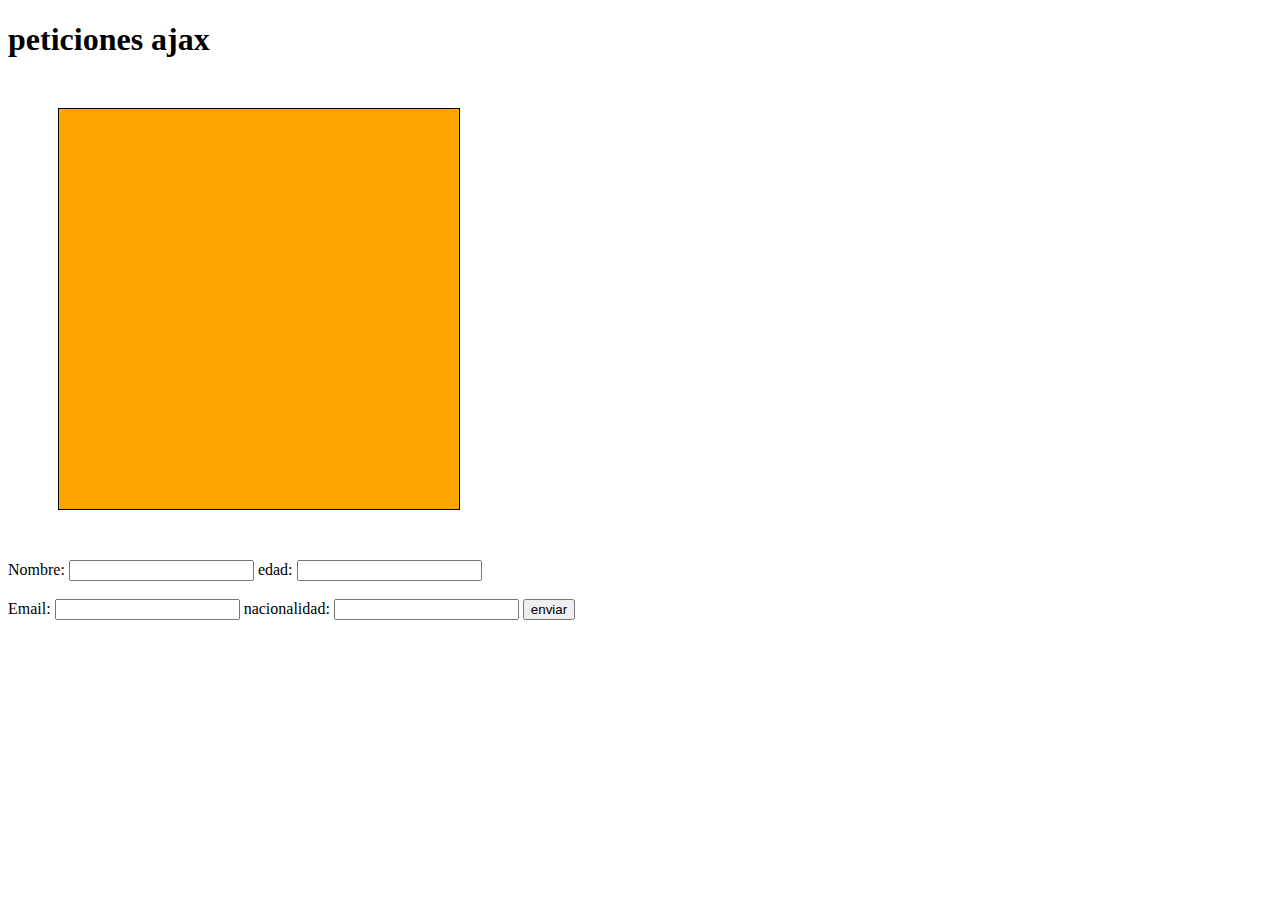
<file: ajax.html>
<!DOCTYPE html>
<html lang="en">
<head>
    <meta charset="UTF-8">
    <meta http-equiv="X-UA-Compatible" content="IE=edge">
    <meta name="viewport" content="width=device-width, initial-scale=1.0">
    <title>Document</title>
    <script src="js/jquery.min.js"></script>
    <script src="js/ajaxjquery..js"></script>
    <link rel="stylesheet" href="css/ajax.css">
</head>
<body>
    <h1> peticiones ajax</h1>

    <div id="datos">
    </div>

    <form method="post" id="formulario" event = 'submit' action="https://reqres.in/api/users">
        Nombre: <input type="text" name="nombre" id="nombre"> 
        edad: <input type="text" name="edad" id="edad">
        <br>
        <br>
        Email: <input type="text" name="email" id="email">
        nacionalidad: <input type="text" name="nacionalidad" id="nacionalidad">
        <button id="boton" type="submit"> enviar</button>
    </form>
</body>
</html>
</file>
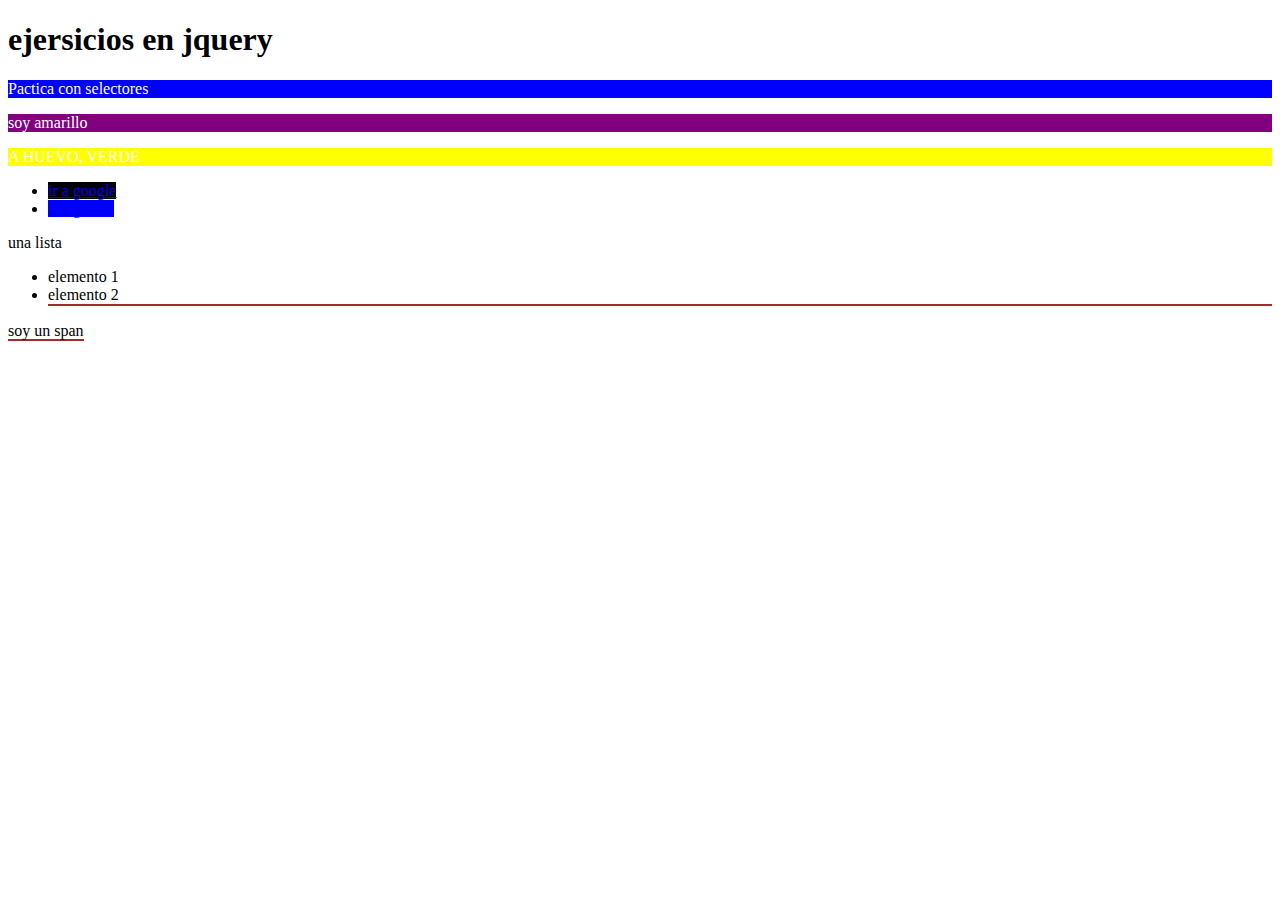
<file: jquery.html>
<!DOCTYPE html>
<html lang="en">
<head>
    <meta charset="UTF-8">
    <meta http-equiv="X-UA-Compatible" content="IE=edge">
    <meta name="viewport" content="width=device-width, initial-scale=1.0">
    <title>Document</title>
    <script src="js/jquery.min.js"></script>
    <script src="js/practica.js"></script>
    <link rel="stylesheet" href="css/jquery.css">
</head>
<body>
    <h1>ejersicios en jquery</h1>

    <p id="rojo" class="border_dashed">Pactica con selectores</p>
    <p id="amarillo" class="border">soy amarillo</p>
    <p id="verde" class="border_dashed"> A HUEVO, VERDE</p>


    <ul>
        <li><a href="ww.google.com" title="google">ir a google</a></li>
        <li><a href="www.github.com" title="github">ir a github</a></li>
    </ul>

    <div id='caja'>
        
        <p>una lista</p>
        <ul>
            <li>elemento 1</li>
            <li class='resaltado'>elemento 2</li>
        </ul>
        <span class="resaltado"> soy un span</span>
    </div>
</body>
</html>
</file>
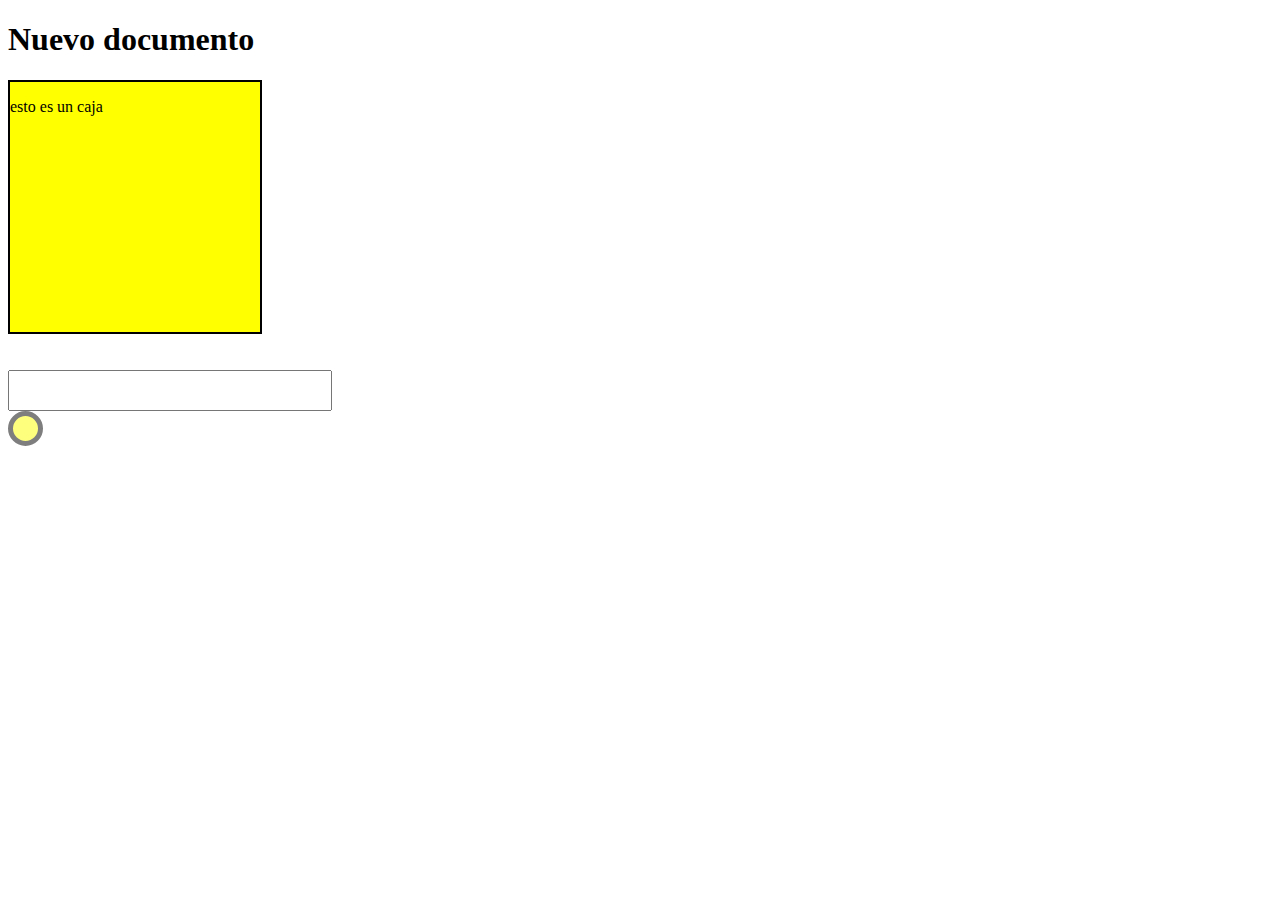
<file: jquery2.html>
<!DOCTYPE html>
<html lang="en">
<head>
    <meta charset="UTF-8">
    <meta http-equiv="X-UA-Compatible" content="IE=edge">
    <meta name="viewport" content="width=device-width, initial-scale=1.0">
    <title>Document</title>
    <script src="js/jquery.min.js"></script>
    <script src="js/jquery2.js"></script>
    <link rel="stylesheet" href="css/jquery2.css">
</head>
<body>
    <h1>Nuevo documento</h1>

    <div id="caja">
        <p>esto es un caja</p>
    </div>

    <br>

    <div class ='datos'>
        
    </div>
    <br>
    
    <form action="#">
        <input type="text" id="nombre">
    </form>


    <div id="sigueme"></div>
</body>
</html>
</file>
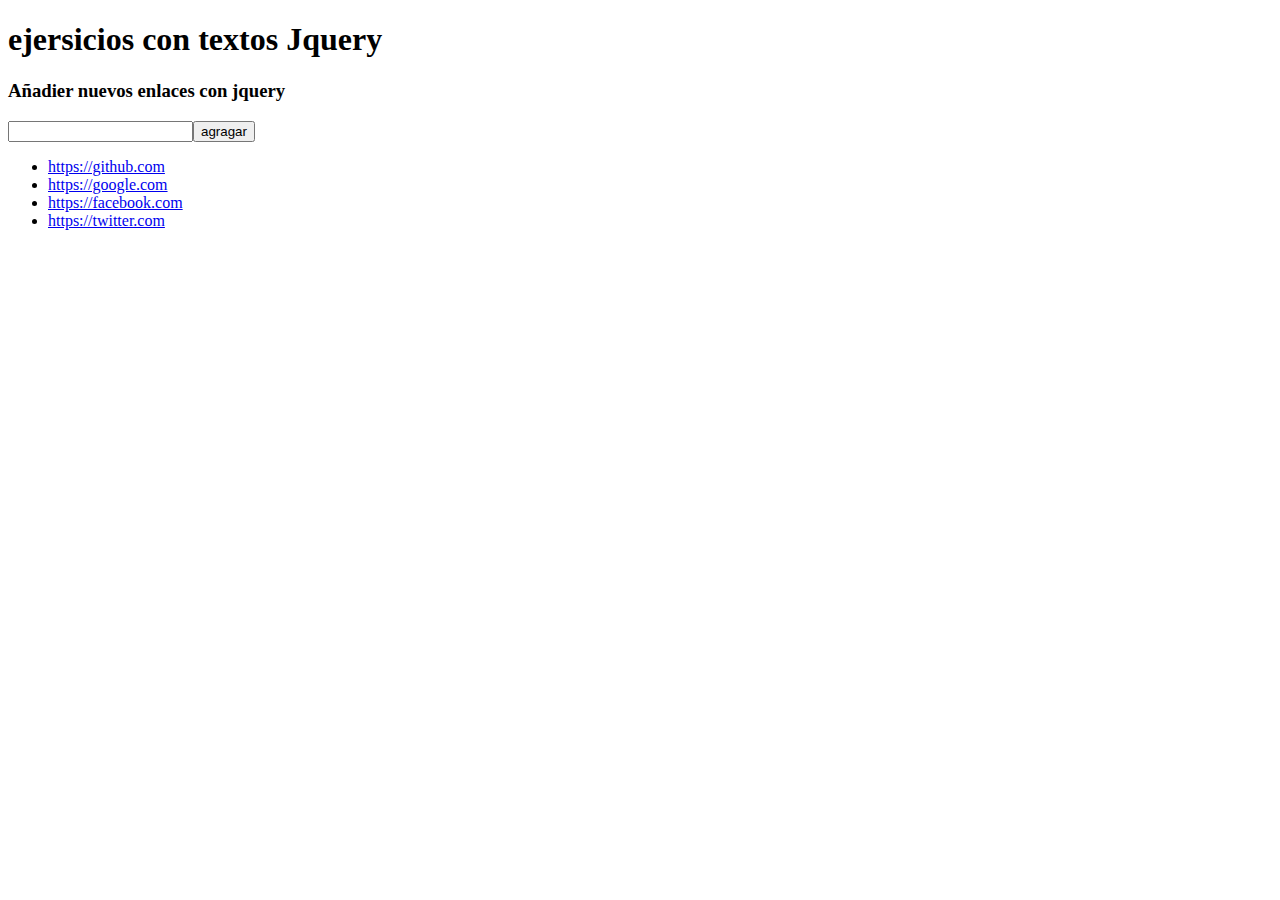
<file: jquery3.html>
<!DOCTYPE html>
<html lang="en">
<head>
    <meta charset="UTF-8">
    <meta http-equiv="X-UA-Compatible" content="IE=edge">
    <meta name="viewport" content="width=device-width, initial-scale=1.0">
    <title>Document</title>
    <script src="js/jquery.min.js"></script>
    <script src="js/jquery3.js"></script>


</head>
<body>
    <h1>ejersicios con textos Jquery</h1>

    <h3>Añadier nuevos enlaces con jquery</h3>

    <input type="text" id = 'nuevo_enlace'><button id="add_button">agragar </button>

    <ul id="lista">
        <li><a href="https://github.com"></a></li>
        <li><a href="https://google.com"></a></li>
        <li><a href="https://facebook.com"></a></li>
        <li><a href="https://twitter.com"></a></li>
    </ul>
</body>
</html>
</file>
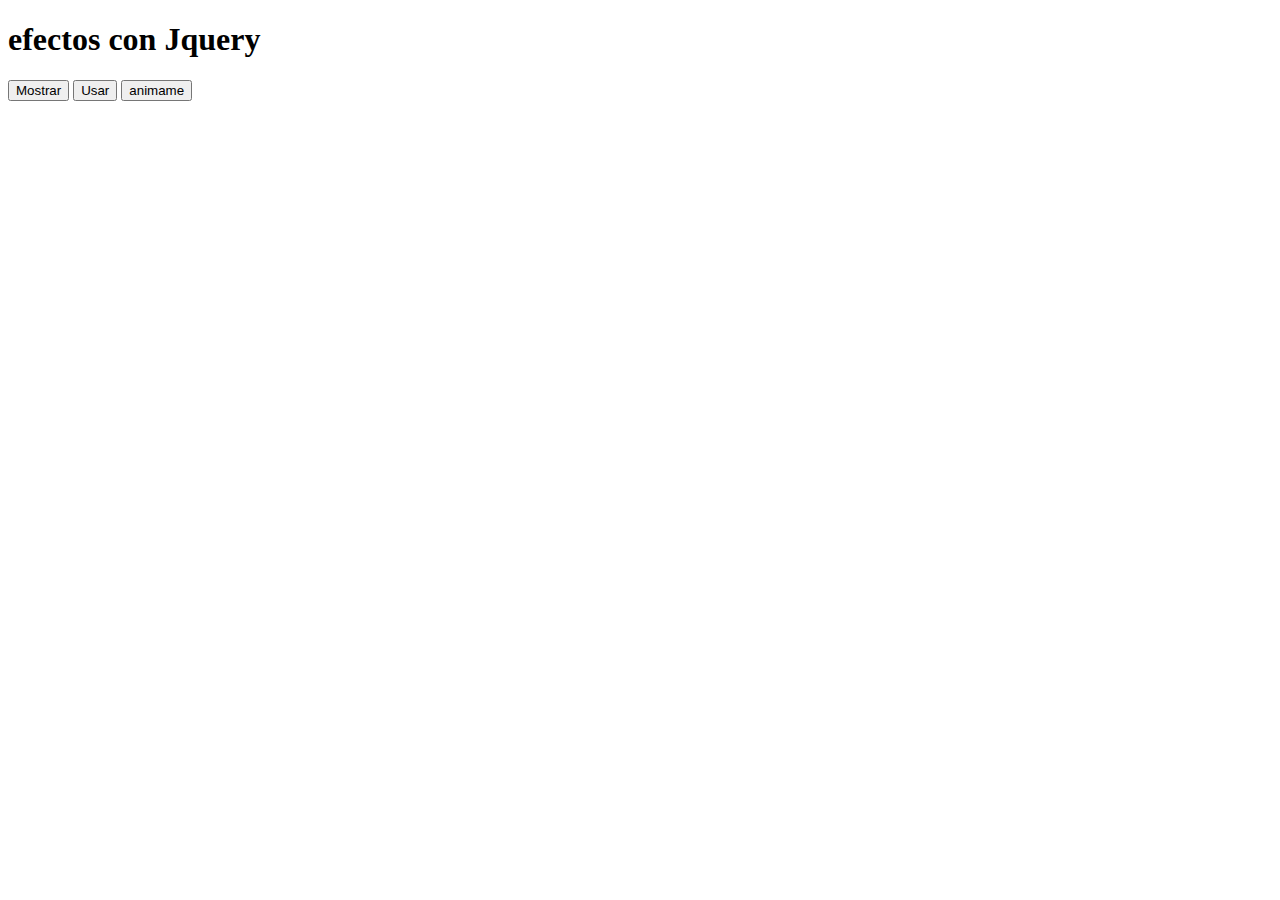
<file: jquery4.html>
<!DOCTYPE html>
<html lang="en">
<head>
    <meta charset="UTF-8">
    <meta http-equiv="X-UA-Compatible" content="IE=edge">
    <meta name="viewport" content="width=device-width, initial-scale=1.0">
    <title>Document</title>
    <script src="js/jquery.min.js"></script>
    <script src="js/jquery4.js"></script>
    <link rel="stylesheet" href="css/jquery4.css">
</head>
<body>
    <h1>efectos con Jquery</h1>


    <button id="mostrar">
        Mostrar
    </button>

    <button id="ocultar">
        Ocultar
    </button>

<button id="ambos">Usar</button>

    <div id="caja">
        <p>lindos efectos</p>
    </div>

    <button id="animame">animame</button>
</body>
</html>
</file>
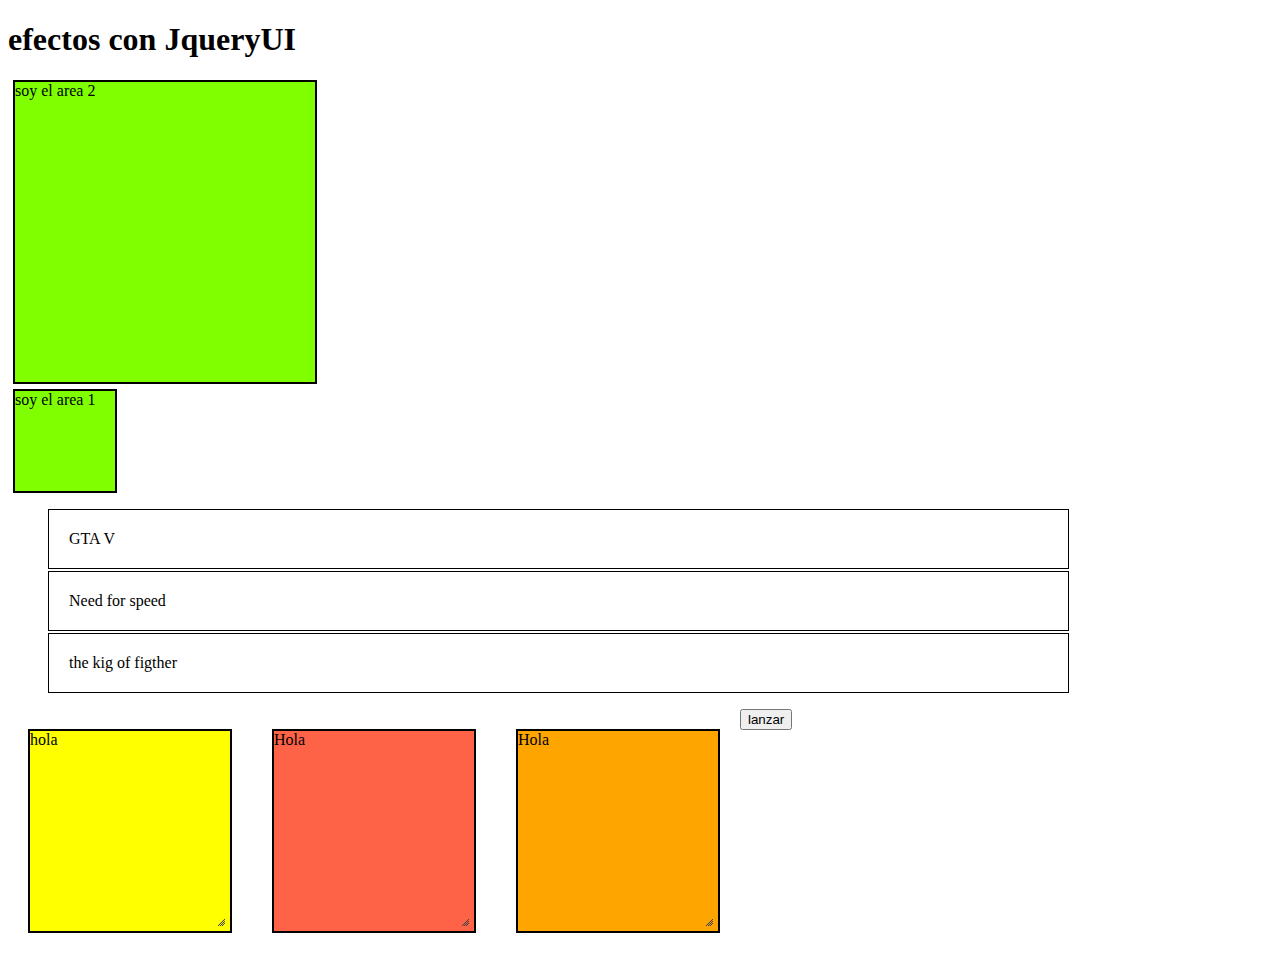
<file: jqueryui.html>
<!DOCTYPE html>
<html lang="en">
<head>
    <meta charset="UTF-8">
    <meta http-equiv="X-UA-Compatible" content="IE=edge">
    <meta name="viewport" content="width=device-width, initial-scale=1.0">
    <title>Document</title>
    <script src="js/jquery.min.js"></script>
    <script src="js/jquery-ui-1.12.1/jquery-ui.min.js"></script>

    <link rel="stylesheet" href="js/jquery-ui-1.12.1/jquery-ui.min.css">
    <link rel="stylesheet" href="js/jquery-ui-1.12.1/jquery-ui.structure.min.css">
    <link rel= "stylesheet" href="js/jquery-ui-1.12.1/jquery-ui.theme.min.css">
    
    <script src="js/Jqueryui.js"></script>
    <link rel="stylesheet" href="css/jqueryui.css">
</head>
<body>
    <h1>efectos con JqueryUI</h1>

    <div id= "areag" class="area">
        soy el area 2
    </div>
    <div id="areach" class="area">
        soy el area 1
    </div>
    <ul id="lista">
        <li>GTA V</li>
        <li>Need for speed</li>
        <li>the kig of figther</li>
    </ul>

    <div id="contenedor1" class="caja">
        hola
    </div>
    <div id="contenedor2" class="caja">
        Hola
    </div>
    <div id="contenedor3" class="caja">
        Hola
    </div>

    <button id="efecto">lanzar</button>

    <div class="caja" id="caja_efecto"></div>

</html>
</file>
<file: css/ajax.css>
#datos{
    width: 400px;
    height: 400px;
    margin: 50px;
    background: orange;
    color: black;
    border: solid 1px black;
    overflow: scroll;
}
</file>
<file: css/jquery2.css>
#caja{
    width: 250px;
    height: 250px;
    border: 2px solid black;
    background: yellow;
    transition: 300ms all;
}
input{
    padding: 10px;
    width:300px;
    font-size: 15px;
}
.datos{
    border: 4px dashed black;
    padding: 50px;
    width:150px;
    height:10px;
    margin-top: 20px;
    display: none;
}

#sigueme{
    width: 25px;
    height: 25px;
    position: absolute;
    display: block;
    background: yellow;
    opacity: 0.5;
    border-radius: 999px;
    border: solid black 5px;
}
</file>
<file: css/jquery4.css>
#caja{
    width: 300px;
    height:50px;
    border: 2px dashed black;
    background: #ccc;
    text-align: center;
    color: black;
    font-size:19px;
    font-family: verdana;
    margin-top:15px;
    margin-bottom:15px;
}
</file>
<file: css/jqueryui.css>
.area{
    border: 2px solid black;
    margin: 5px;
    background: chartreuse;
}
#areach{
    width: 100px;
    height: 100px;
}
#areag{
    width: 300px;
    height: 300px;
}
.caja{
    width: 200px;
    height: 200px;
    margin: 20px;
    border : solid black 2px;
    float: left;
}
#contenedor1{
    background: yellow;
}
#contenedor2{
    background: tomato;
}
#contenedor3{
    background: orange;
}
#lista li{
    
    width: 80%;
    padding: 20px;
    border: 1px solid black;
    list-style: none;
    cursor: pointer;
    margin-bottom: 2px;
}

ul .ui-selecting {background: green;}
ul .ui-selected { background: greenyellow;}

#caja_efecto{
    width: 200px;
    height: 200px;
    background: goldenrod;
    border: solid 2px black;
    margin: 5px;
    display: none;
}
</file>
